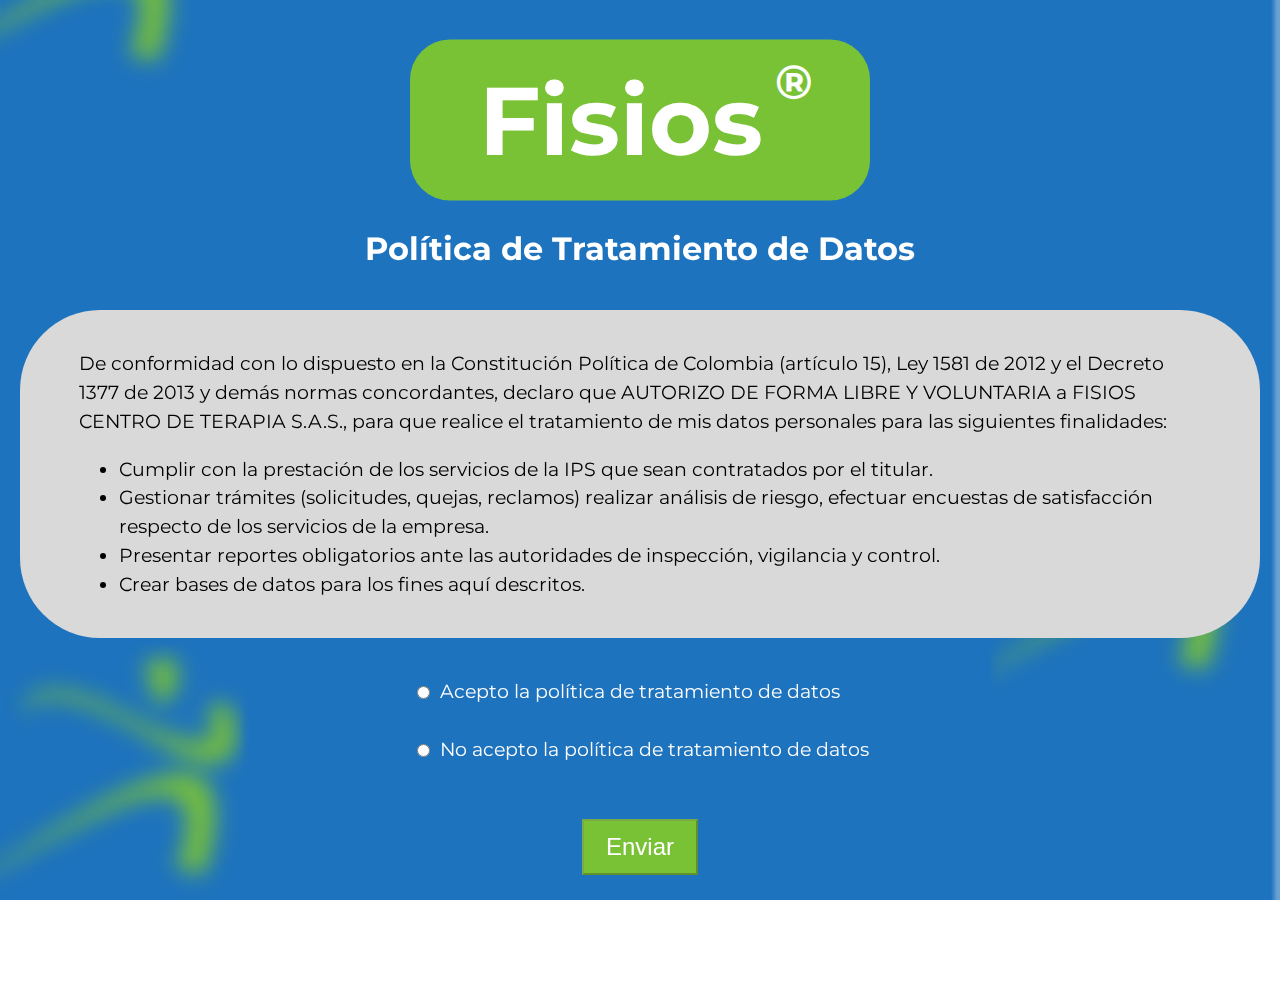
<file: index.html>
<!DOCTYPE html>
<html lang="en">
<head>
    <meta charset="UTF-8">
    <meta http-equiv="X-UA-Compatible" content="IE=edge">
    <meta name="viewport" content="width=device-width, initial-scale=1.0">
    <title>Política de Tratamiento de Datos</title>
    <link rel="stylesheet" href="index.css">
    <link rel="stylesheet" href="/tratamiento.style.css">
    <link rel="preconnect" href="https://fonts.googleapis.com">
    <link href="https://fonts.googleapis.com/css2?family=Montserrat&display=swap" rel="stylesheet">
    <script>
		function enableSubmit() {
			var accept = document.getElementById("accept");
			var submit = document.getElementById("submit");
			if (accept.checked) {
				submit.disabled = false;
			} else {
				submit.disabled = true;
			}
		}
	</script>
</head>
<body>
    <header>
        <h1 class="titulo">Fisios<span class="marca">&reg;</span></h1>
    </header>
    <img class="fondo" src="./img/fondo.PNG" alt="">
    <div class="center">
		<h1 class="center-title">Política de Tratamiento de Datos</h1>
		<div id="policy">
			<p>De conformidad con lo dispuesto en la Constitución Política de Colombia (artículo 15), Ley 1581 de 2012 y el Decreto 1377 de 2013 y demás normas concordantes, declaro que AUTORIZO DE FORMA LIBRE Y VOLUNTARIA a FISIOS CENTRO DE TERAPIA S.A.S., para que realice el tratamiento de mis datos personales para las siguientes finalidades:</p>
			<ul>
				<li>Cumplir con la prestación de los servicios de la IPS que sean contratados por el titular.</li>
				<li>Gestionar trámites (solicitudes, quejas, reclamos) realizar análisis de riesgo, efectuar encuestas de satisfacción respecto de los servicios de la empresa.</li>
				<li>Presentar reportes obligatorios ante las autoridades de inspección, vigilancia y control.</li>
				<li>Crear bases de datos para los fines aquí descritos.</li>
			</ul>
		</div>
		<form class="formulario" action="formulario.html">
			<label for="accept"><input type="radio" id="accept" name="policy" value="yes" onclick="enableSubmit()">Acepto la política de tratamiento de datos</label>
			<br>
			<label for="reject"><input type="radio" id="reject" name="policy" value="no" onclick="enableSubmit()">No acepto la política de tratamiento de datos</label>
			<br><br>
			<input type="submit" id="submit" value="Enviar" disabled>
		</form>
	</div>
    
</body>
</html>
</file>
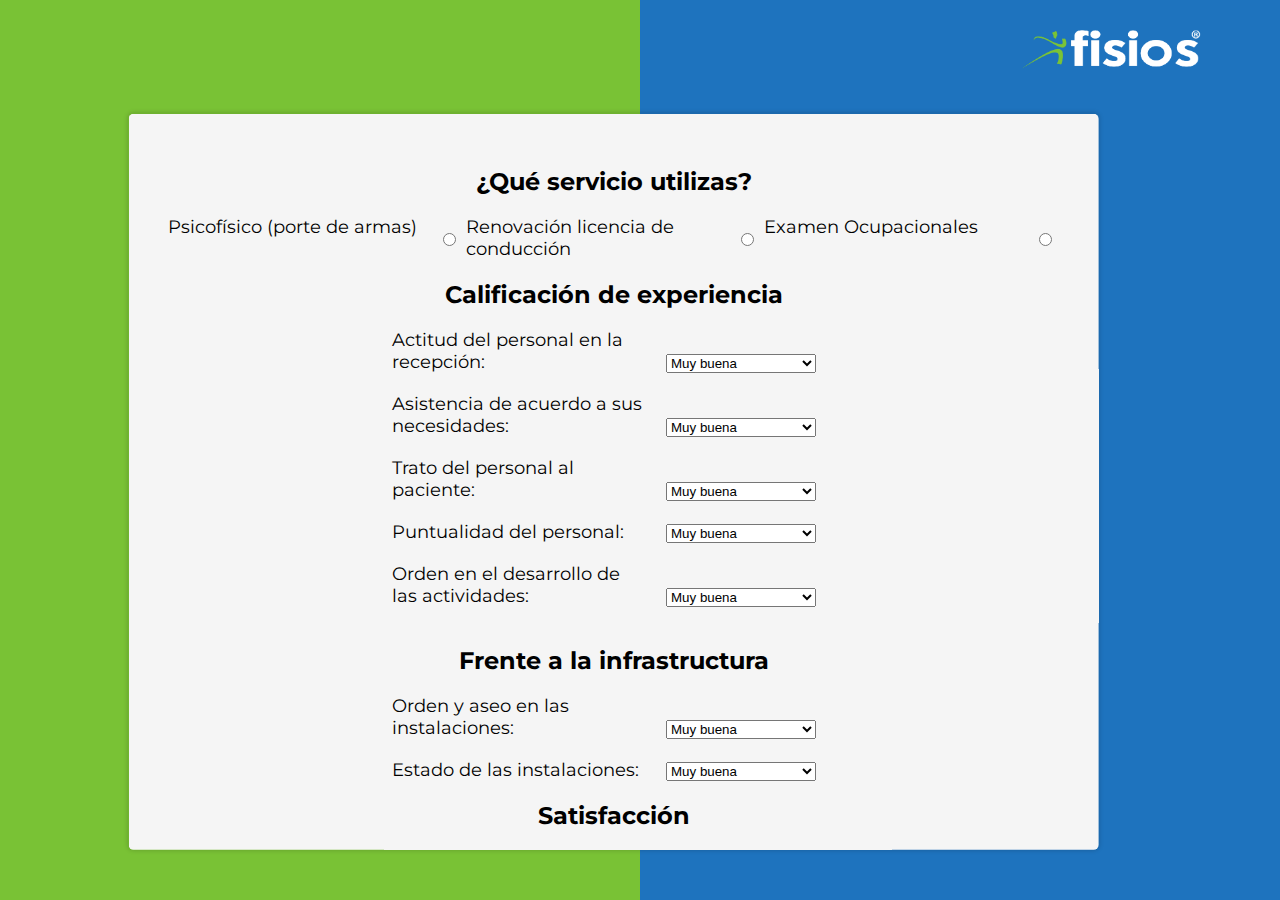
<file: formulario.html>
<!DOCTYPE html>
<html lang="en">
<head>
    <meta charset="UTF-8">
    <meta http-equiv="X-UA-Compatible" content="IE=edge">
    <meta name="viewport" content="width=device-width, initial-scale=1.0">
    <title>Formulario de servicios</title>
    <link rel="stylesheet" href="formulario.css">
    <link rel="stylesheet" href="styles.css" />
    <link href="https://fonts.googleapis.com/css2?family=Montserrat&display=swap" rel="stylesheet">

</head>
<body>
    <header>
        <div class="container">
            <img class="container__logo" src="./img/logoFsiosBlanco.png" alt="">
        </div>
        
    </header>
        <div class=".container__formulario">
            <form>
                <h2>¿Qué servicio utilizas?</h2>
                <div class="radios">
                  <input type="radio" id="examen-ocupacionales" name="servicio" value="examen-ocupacionales" required />
                  <label for="examen-ocupacionales">Examen Ocupacionales</label>
                  <br />
                  <input type="radio" id="renovacion-licencia" name="servicio" value="renovacion-licencia" required />
                  <label for="renovacion-licencia">Renovación licencia de conducción</label>
                  <br />
                  <input type="radio" id="psicofisico" name="servicio" value="psicofisico" required />
                  <label for="psicofisico">Psicofísico (porte de armas)</label>
                </div>
          
                <h2>Calificación de experiencia</h2>
                <div class="calificacionExp">
                  <label for="actitud">Actitud del personal en la recepción:</label>
                  <select name="actitud" id="actitud">
                    <option value="muy-buena">Muy buena</option>
                    <option value="buena">Buena</option>
                    <option value="regular">Regular</option>
                    <option value="mala">Mala</option>
                    <option value="muy-mala">Muy mala</option>
                    <option value="no-responde">No responde</option>
                  </select>
                  <br />
                  <label for="asistencia">Asistencia de acuerdo a sus necesidades:</label>
                  <select name="asistencia" id="asistencia">
                    <option value="muy-buena">Muy buena</option>
                    <option value="buena">Buena</option>
                    <option value="regular">Regular</option>
                    <option value="mala">Mala</option>
                    <option value="muy-mala">Muy mala</option>
                    <option value="no-responde">No responde</option>
                  </select>
                  <br />
                  <label for="trato">Trato del personal al paciente:</label>
                  <select name="trato" id="trato">
                    <option value="muy-buena">Muy buena</option>
                    <option value="buena">Buena</option>
                    <option value="regular">Regular</option>
                    <option value="mala">Mala</option>
                    <option value="muy-mala">Muy mala</option>
                    <option value="no-responde">No responde</option>
                  </select>
                  <br />
                  <label for="trato">Puntualidad del personal:</label>
                  <select name="trato" id="trato">
                    <option value="muy-buena">Muy buena</option>
                    <option value="buena">Buena</option>
                    <option value="regular">Regular</option>
                    <option value="mala">Mala</option>
                    <option value="muy-mala">Muy mala</option>
                    <option value="no-responde">No responde</option>
                  </select>
                  <br />
                  <label for="trato">Orden en el desarrollo de las actividades:</label>
                      <select name="trato" id="trato">
                      <option value="muy-buena">Muy buena</option>
                      <option value="buena">Buena</option>
                      <option value="regular">Regular</option>
                      <option value="mala">Mala</option>
                      <option value="muy-mala">Muy mala</option>
                      <option value="no-responde">No responde</option>
                      </select>
                  </div>
                  <br />
          
                  <h2>Frente a la infrastructura</h2>
                  <div class="calificacionInf">
                      
                  <label for="trato">Orden y aseo en las instalaciones:</label>
                      <select name="trato" id="trato">
                          <option value="muy-buena">Muy buena</option>
                          <option value="buena">Buena</option>
                          <option value="regular">Regular</option>
                          <option value="mala">Mala</option>
                          <option value="muy-mala">Muy mala</option>
                          <option value="no-responde">No responde</option>
                      </select>
                      <br />
                      <label for="trato">Estado de las instalaciones:</label>
                      <select name="trato" id="trato">
                          <option value="muy-buena">Muy buena</option>
                          <option value="buena">Buena</option>
                          <option value="regular">Regular</option>
                          <option value="mala">Mala</option>
                          <option value="muy-mala">Muy mala</option>
                          <option value="no-responde">No responde</option>
                      </select>
                  </div>
          
                  <h2>Satisfacción</h2>
                  <div class="calificacionInf">
                      
                  <label for="trato">De acuerdo a su experiencia, ¿Qué tan satisfecho está con el servicio recibido?:</label>
                      <select name="trato" id="trato">
                          <option value="muy-buena">Muy buena</option>
                          <option value="buena">Buena</option>
                          <option value="regular">Regular</option>
                          <option value="mala">Mala</option>
                          <option value="muy-mala">Muy mala</option>
                          <option value="no-responde">No responde</option>
                      </select>
                      <br />
                      <label for="trato">¿Recomendaría nuestros servicios a un familiar o amigo?</label>
                      <select name="trato" id="trato">
                          <option value="muy-buena">Definitivamente si</option>
                          <option value="buena">Probablemente si</option>
                          <option value="regular">Probablemente no</option>
                          <option value="mala">Definitivamente no</option>
                          <option value="no-responde">No responde</option>
                      </select>
                  
                  
                  <h2>Queremos saber tu opinión</h2>
                  <textarea name="comentarios" rows="5" cols="40"></textarea>
                  <br />
                  <br />
                </form>   
                <input type="submit" value="Enviar" />
            </div>

            
          
</body>
</html>
</file>
<file: index.css>
body {
    margin: 0;
    padding: 0;
}

.fondo {
    position: fixed;
    top: 0;
    left: 0;
    width: 100%;
    height: 100%;
    object-fit: cover;
}

.titulo {
    position: absolute;
    background-color: #79C235;
    top: 3.5rem;
    left: 50%;
    transform: translate(-50%, -50%);
    padding: 22px 69px;
    border-radius: 2.5rem;
    z-index: 1;
    color: white;
    font-size: 6rem;
    text-align: center;
    font-family: 'Montserrat', sans-serif;
    font-weight: bold;
}
.marca {
    font-size: 0.5em;
    vertical-align: top;
    position: relative;
    top: -0.2em;
    left: 0.25em;
  }
</file>
<file: tratamiento.style.css>
body {
    display: flex;
    justify-content: center;
    align-items: center;
  }
  #policy {
    border-radius: 5rem;
    padding: 20px 59px;
    margin: 20px;
    background-color: #D9D9D9;
    font-size: 1.2em;
    line-height: 1.5;
}

  
  label {
      display: flex;
      align-items: center;
      margin-bottom: 10px;
  }
  label input {
      margin-right: 10px;
  }
  .center {
      display: flex;
      flex-direction: column;
      align-items: center;
      z-index: 1;
      position: relative;
      top: 13em;
      font-family: 'Montserrat', sans-serif;
  }
  .center-title {
      text-align: center;
      color: #FFFFFF;
      
  }
  .formulario{
    font-size: 1.2rem;
    padding: 21px;
    margin-bottom: 7rem;
    color: #FFFFFF;
  }
  
  #submit {
    display: block;
    margin: 0 auto;
    background-color: #79C235;
    padding: 12px 22px;
    font-size: x-large;
    color: #FFFFFF;
  }
</file>
<file: formulario.css>
body {
   
    background-image: linear-gradient(to right, #79C235 50%, #1E73BE 50%);
    padding-bottom: 700px;
}

  .container {
    position: relative;
    width: 100%;
    height: 100%;
  }
  
  .container__logo {
    position: absolute;
    top: 5%;
    right: 5%;
    width: 15%;
    height: auto;
  }
</file>
<file: styles.css>
.container__formulario {
    position: relative;
    width: 100%;
    
  }
  
  form {
    position: absolute;
    width: 70%;
    height: 70%; 
    overflow: auto;
    margin: 90px;   
    padding: 53px 37px;
    text-align: center;
    background-color: #f5f5f5;
    border-radius: 5px;
    box-shadow: 0px 0px 5px 0px rgba(0, 0, 0, 0.2);
    transform: translate(-62%, -31%);
    top: 28%;
    left: 50%;
    font-family: 'Montserrat', sans-serif;
  }
  
  h2 {
    margin-top: 0;
    font-size: 24px;
  }
  
  
  .radios {
    margin-bottom: 20px;
    display: flex;
    flex-direction: row-reverse;
  }
  

  
  input[type="radio"] {
    margin-right: 10px;
  }
  
  label {
    font-size: 18px;
  }
  
  input[type="submit"] {
    position: relative;
    display: block;
    margin: 0 auto;
    padding: 10px 20px;
    background-color: #4CAF50;
    color: white;
    border: none;
    border-radius: 5px;
    font-size: 18px;
    cursor: pointer;

  }
  
  input[type="submit"]:hover {
    background-color: #3e8e41;
  }
  


  label {
    display: inline-block;
    width: 250px;
    text-align: left;
    margin-right: 20px;
  }
  
select {
  display: inline-block;
  width: 150px;
  margin-right: 20px;
  margin-bottom: 20px;
}

textarea {
  display: block;
  margin-top: 20px;
  padding: 10px;
  width: 100%;
  border-radius: 5px;
  border: 1px solid #ccc;
  font-family: Arial, sans-serif;
  font-size: 16px;
  resize: vertical;
}
</file>
